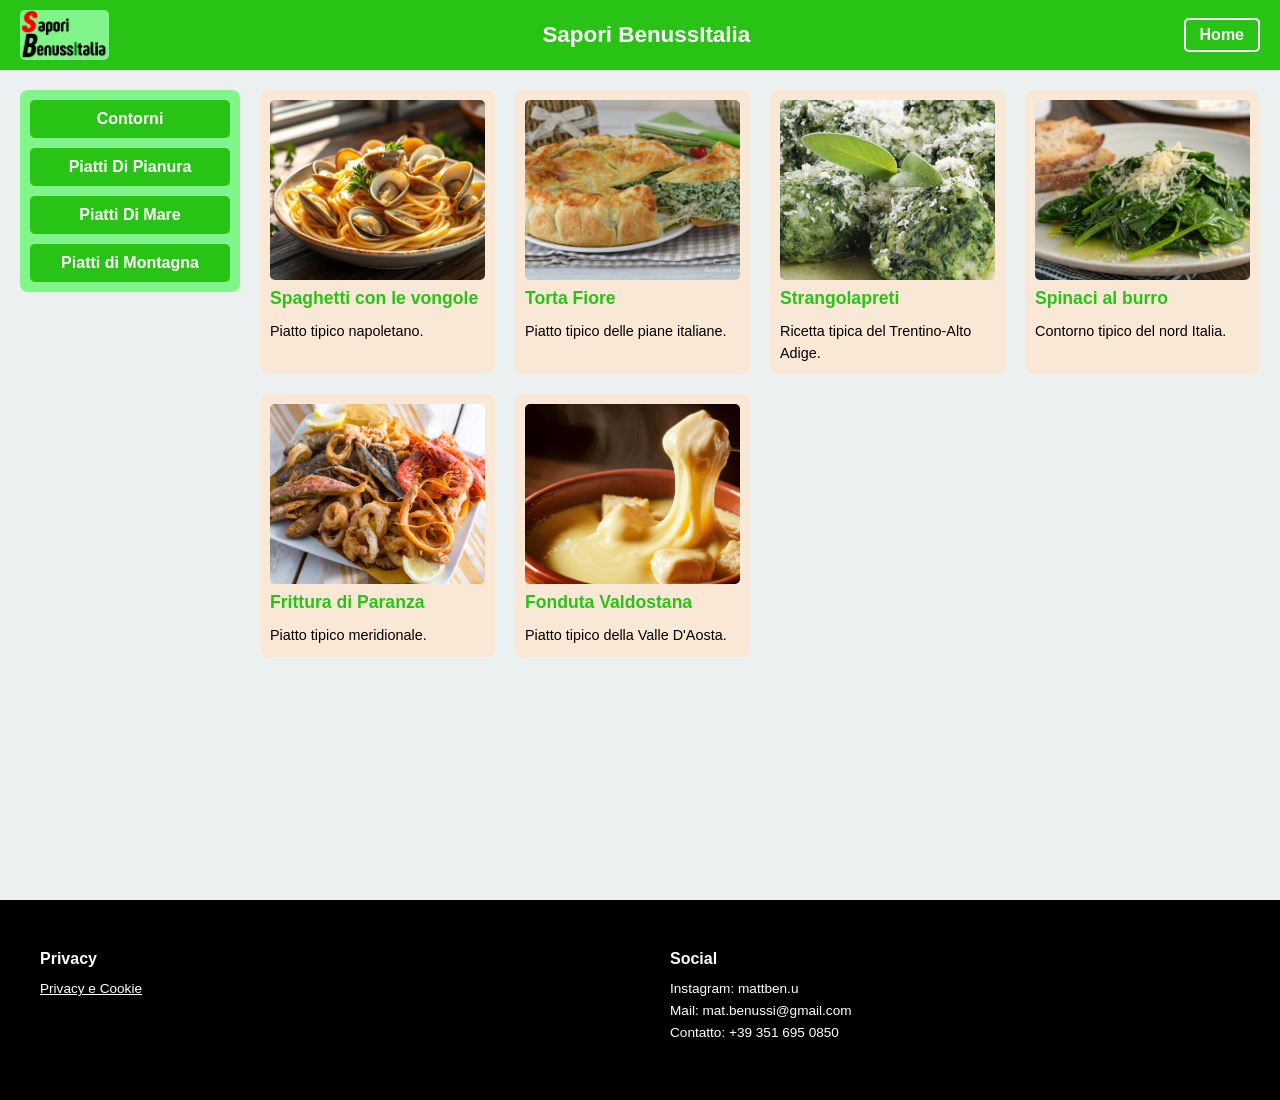
<file: index.html>
<!DOCTYPE html>
<html lang="it">
<head>
  <meta charset="UTF-8">
  <meta name="viewport" content="width=device-width, initial-scale=1.0">
  <link rel="icon" type="image/x-icon" href="assets/images/Copia_di_Bozza_logo_2__2_-removebg-preview.png">
  <link rel="stylesheet" href="assets/css/style.css">
  <title>Sapori BenussItalia</title>
</head>
<body>
  <nav class="navbar">
    <img class="navbar-logo" src="assets/images/Bozza logo 2.png" alt="Logo Sapori BenussItalia">
    <span class="navbar-title">Sapori BenussItalia</span>
    <a class="navbar-home" href="index.html">Home</a>
  </nav>

  <div class="container">
    <aside class="sidebar1">
      <div class="catalogocontainer">
        <a class="cardcatalogo" href="pages/contorni.html"><h3>Contorni</h3></a>
        <a class="cardcatalogo" href="pages/pianura.html"><h3>Piatti Di Pianura</h3></a>
        <a class="cardcatalogo" href="pages/mare.html"><h3>Piatti Di Mare</h3></a>
        <a class="cardcatalogo" href="pages/montagna.html"><h3>Piatti di Montagna</h3></a>
      </div>
    </aside>

    <main class="main-content">
      <a class="card" href="docs/recipes/SPAGHETTI ALLE VONGOLE.pdf">
        <img src="assets/images/spaghetti con le vongole.webp" alt="Spaghetti con le vongole">
        <h2>Spaghetti con le vongole</h2>
        <p>Piatto tipico napoletano.</p>
      </a>

      <a class="card" href="docs/recipes/Torta Fiore con Ricotta e Spinaci (1).pdf">
        <img src="assets/images/torta-ricotta-e-spinaci-2.jpg" alt="Torta fiore con ricotta e spinaci">
        <h2>Torta Fiore</h2>
        <p>Piatto tipico delle piane italiane.</p>
      </a>

      <a class="card" href="docs/recipes/Strangolapreti Trentini.pdf">
        <img src="assets/images/strangolapreti-2.jpg" alt="Strangolapreti trentini">
        <h2>Strangolapreti</h2>
        <p>Ricetta tipica del Trentino-Alto Adige.</p>
      </a>

      <a class="card" href="docs/recipes/Spinaci al Burro e Parmigiano.pdf">
        <img src="assets/images/spinaci-al-burro-e-parmigiano.jpg" alt="Spinaci al burro e parmigiano">
        <h2>Spinaci al burro</h2>
        <p>Contorno tipico del nord Italia.</p>
      </a>

      <a class="card" href="docs/recipes/FRITTURA DI PARANZA.pdf">
        <img src="assets/images/frittura di paranza.webp" alt="Frittura di paranza">
        <h2>Frittura di Paranza</h2>
        <p>Piatto tipico meridionale.</p>
      </a>

      <a class="card" href="docs/recipes/Fonduta Valdostana.pdf">
        <img src="assets/images/fonduta-valdostana-1.webp" alt="Fonduta valdostana">
        <h2>Fonduta Valdostana</h2>
        <p>Piatto tipico della Valle D'Aosta.</p>
      </a>
    </main>
  </div>

  <footer class="footer">
    <div class="cardfooter">
      <h3>Privacy</h3>
      <p><a class="footer-link" href="pages/privacy.html">Privacy e Cookie</a></p>
    </div>

    <div class="cardfooter">
      <h3>Social</h3>
      <p>Instagram: mattben.u<br>
        Mail: mat.benussi@gmail.com<br>
        Contatto: +39 351 695 0850
      </p>
    </div>
  </footer>
</body>
</html>
</file>
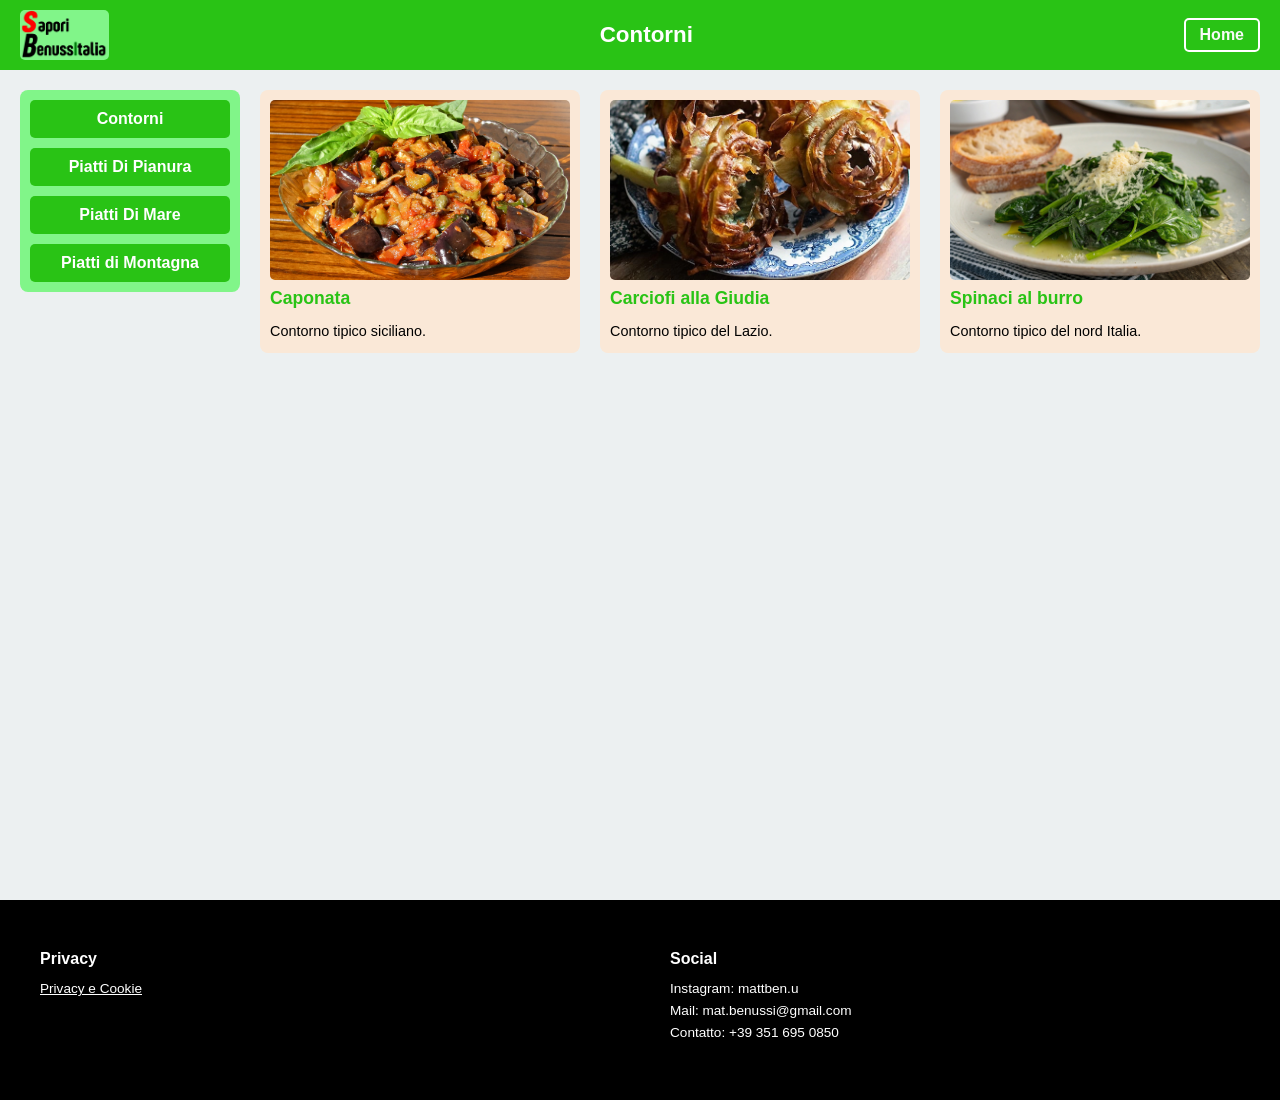
<file: pages/contorni.html>
<!DOCTYPE html>
<html lang="it">
<head>
  <meta charset="UTF-8">
  <meta name="viewport" content="width=device-width, initial-scale=1.0">
  <link rel="icon" type="image/x-icon" href="../assets/images/Copia_di_Bozza_logo_2__2_-removebg-preview.png">
  <link rel="stylesheet" href="../assets/css/style.css">
  <title>Sapori BenussItalia - Contorni</title>
</head>
<body>
  <nav class="navbar">
    <img class="navbar-logo" src="../assets/images/Bozza logo 2.png" alt="Logo Sapori BenussItalia">
    <span class="navbar-title">Contorni</span>
    <a class="navbar-home" href="../index.html">Home</a>
  </nav>

  <div class="container">
    <aside class="sidebar1">
      <div class="catalogocontainer">
        <a class="cardcatalogo" href="contorni.html"><h3>Contorni</h3></a>
        <a class="cardcatalogo" href="pianura.html"><h3>Piatti Di Pianura</h3></a>
        <a class="cardcatalogo" href="mare.html"><h3>Piatti Di Mare</h3></a>
        <a class="cardcatalogo" href="montagna.html"><h3>Piatti di Montagna</h3></a>
      </div>
    </aside>

    <main class="main-content">
      <a class="card" href="../docs/recipes/Caponata Siciliana.pdf">
        <img src="../assets/images/Caponata.jpg" alt="Caponata siciliana">
        <h2>Caponata</h2>
        <p>Contorno tipico siciliano.</p>
      </a>

      <a class="card" href="../docs/recipes/Carciofi alla Giudia.pdf">
        <img src="../assets/images/carciofi-alla-giudia.webp" alt="Carciofi alla giudia">
        <h2>Carciofi alla Giudia</h2>
        <p>Contorno tipico del Lazio.</p>
      </a>

      <a class="card" href="../docs/recipes/Spinaci al Burro e Parmigiano.pdf">
        <img src="../assets/images/spinaci-al-burro-e-parmigiano.jpg" alt="Spinaci al burro e parmigiano">
        <h2>Spinaci al burro</h2>
        <p>Contorno tipico del nord Italia.</p>
      </a>
    </main>
  </div>

  <footer class="footer">
    <div class="cardfooter">
      <h3>Privacy</h3>
      <p><a class="footer-link" href="privacy.html">Privacy e Cookie</a></p>
    </div>

    <div class="cardfooter">
      <h3>Social</h3>
      <p>Instagram: mattben.u<br>
        Mail: mat.benussi@gmail.com<br>
        Contatto: +39 351 695 0850
      </p>
    </div>
  </footer>
</body>
</html>
</file>
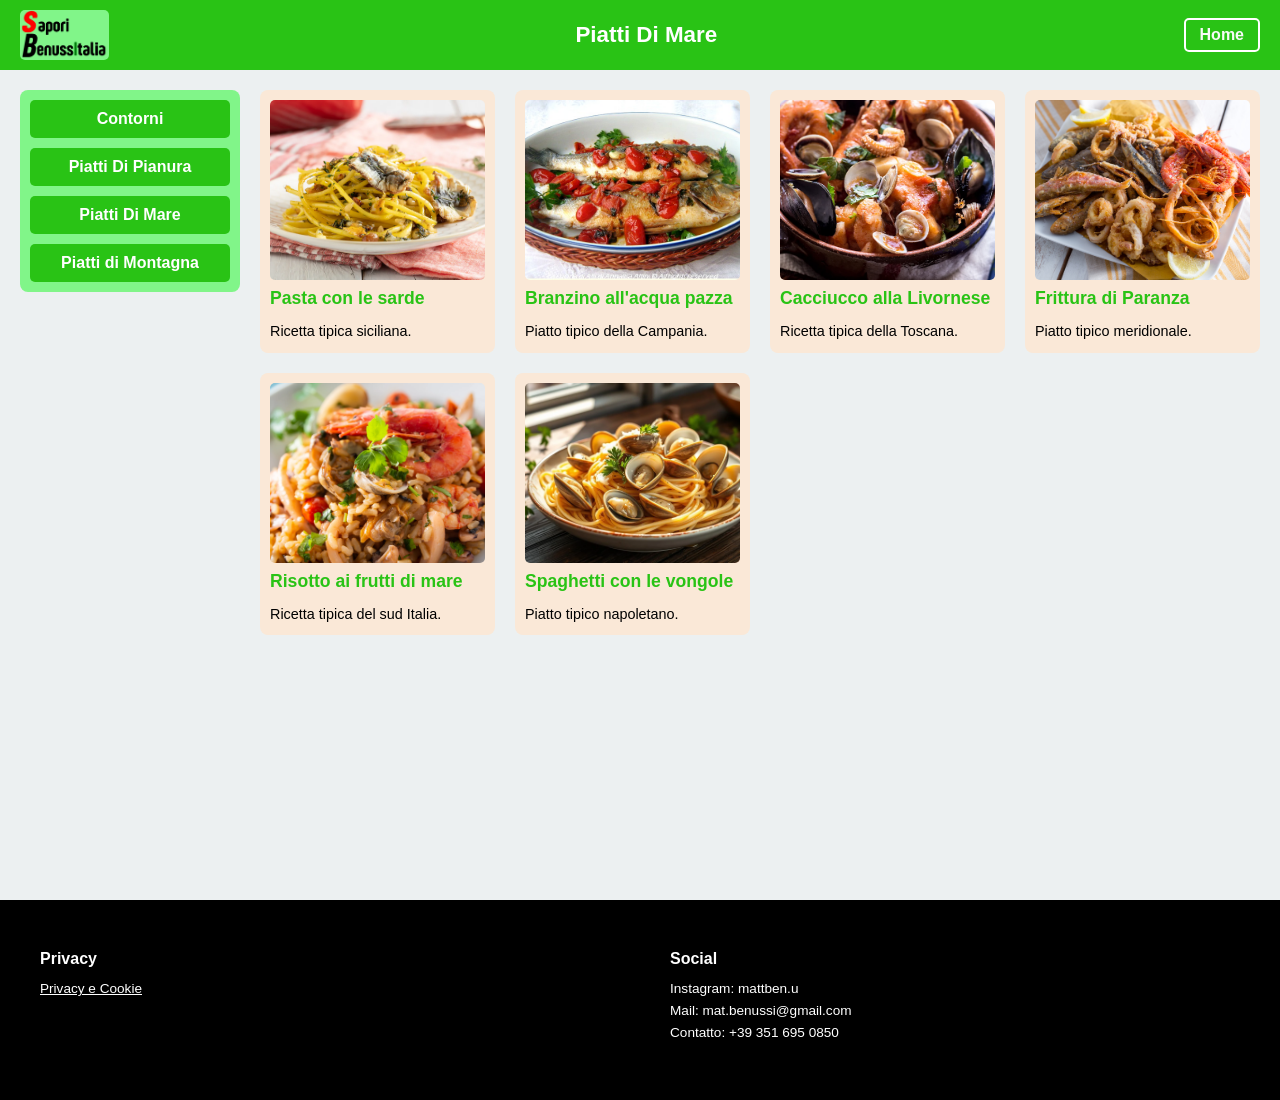
<file: pages/mare.html>
<!DOCTYPE html>
<html lang="it">
<head>
  <meta charset="UTF-8">
  <meta name="viewport" content="width=device-width, initial-scale=1.0">
  <link rel="icon" type="image/x-icon" href="../assets/images/Copia_di_Bozza_logo_2__2_-removebg-preview.png">
  <link rel="stylesheet" href="../assets/css/style.css">
  <title>Sapori BenussItalia - Piatti Di Mare</title>
</head>
<body>
  <nav class="navbar">
    <img class="navbar-logo" src="../assets/images/Bozza logo 2.png" alt="Logo Sapori BenussItalia">
    <span class="navbar-title">Piatti Di Mare</span>
    <a class="navbar-home" href="../index.html">Home</a>
  </nav>

  <div class="container">
    <aside class="sidebar1">
      <div class="catalogocontainer">
        <a class="cardcatalogo" href="contorni.html"><h3>Contorni</h3></a>
        <a class="cardcatalogo" href="pianura.html"><h3>Piatti Di Pianura</h3></a>
        <a class="cardcatalogo" href="mare.html"><h3>Piatti Di Mare</h3></a>
        <a class="cardcatalogo" href="montagna.html"><h3>Piatti di Montagna</h3></a>
      </div>
    </aside>

    <main class="main-content">
      <a class="card" href="../docs/recipes/Pasta con le Sarde (2).pdf">
        <img src="../assets/images/pasta con le sarde.webp" alt="Pasta con le sarde">
        <h2>Pasta con le sarde</h2>
        <p>Ricetta tipica siciliana.</p>
      </a>

      <a class="card" href="../docs/recipes/BRANZINO ALL'ACQUA PAZZA.pdf">
        <img src="../assets/images/branzino-allacqua-pazza.jpg" alt="Branzino all'acqua pazza">
        <h2>Branzino all'acqua pazza</h2>
        <p>Piatto tipico della Campania.</p>
      </a>

      <a class="card" href="../docs/recipes/Cacciucco alla Livornese.pdf">
        <img src="../assets/images/cacciucco.webp" alt="Cacciucco alla livornese">
        <h2>Cacciucco alla Livornese</h2>
        <p>Ricetta tipica della Toscana.</p>
      </a>

      <a class="card" href="../docs/recipes/FRITTURA DI PARANZA.pdf">
        <img src="../assets/images/frittura di paranza.webp" alt="Frittura di paranza">
        <h2>Frittura di Paranza</h2>
        <p>Piatto tipico meridionale.</p>
      </a>

      <a class="card" href="../docs/recipes/Risotto ai Frutti di Mare.pdf">
        <img src="../assets/images/risotto_ai_frutti_di_mare.webp" alt="Risotto ai frutti di mare">
        <h2>Risotto ai frutti di mare</h2>
        <p>Ricetta tipica del sud Italia.</p>
      </a>

      <a class="card" href="../docs/recipes/SPAGHETTI ALLE VONGOLE.pdf">
        <img src="../assets/images/spaghetti con le vongole.webp" alt="Spaghetti con le vongole">
        <h2>Spaghetti con le vongole</h2>
        <p>Piatto tipico napoletano.</p>
      </a>
    </main>
  </div>

  <footer class="footer">
    <div class="cardfooter">
      <h3>Privacy</h3>
      <p><a class="footer-link" href="privacy.html">Privacy e Cookie</a></p>
    </div>

    <div class="cardfooter">
      <h3>Social</h3>
      <p>Instagram: mattben.u<br>
        Mail: mat.benussi@gmail.com<br>
        Contatto: +39 351 695 0850
      </p>
    </div>
  </footer>
</body>
</html>
</file>
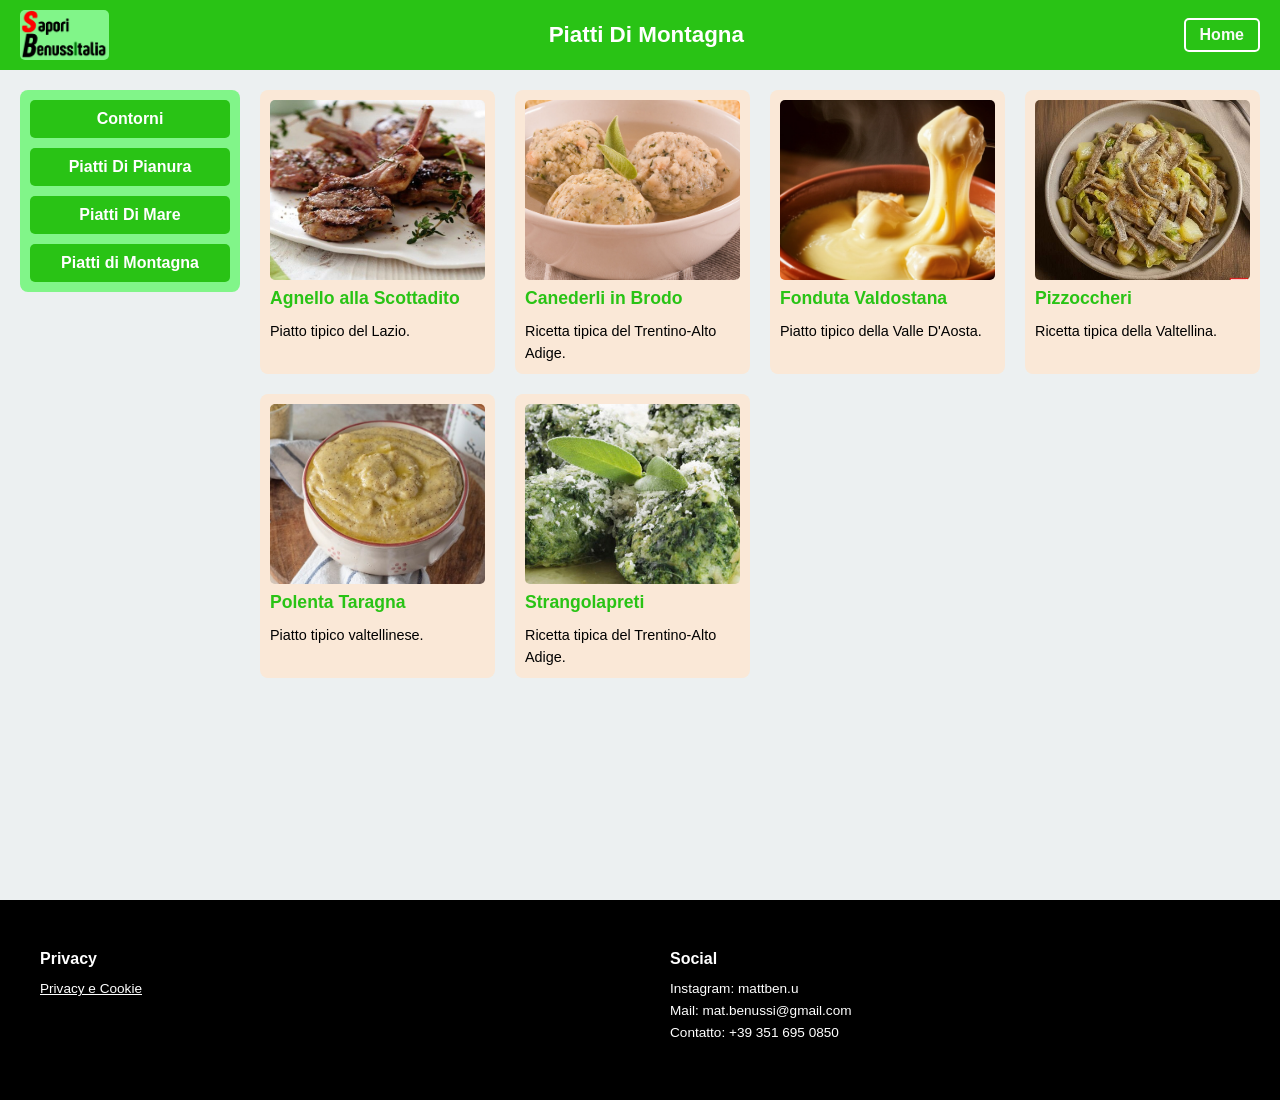
<file: pages/montagna.html>
<!DOCTYPE html>
<html lang="it">
<head>
  <meta charset="UTF-8">
  <meta name="viewport" content="width=device-width, initial-scale=1.0">
  <link rel="icon" type="image/x-icon" href="../assets/images/Copia_di_Bozza_logo_2__2_-removebg-preview.png">
  <link rel="stylesheet" href="../assets/css/style.css">
  <title>Sapori BenussItalia - Piatti Di Montagna</title>
</head>
<body>
  <nav class="navbar">
    <img class="navbar-logo" src="../assets/images/Bozza logo 2.png" alt="Logo Sapori BenussItalia">
    <span class="navbar-title">Piatti Di Montagna</span>
    <a class="navbar-home" href="../index.html">Home</a>
  </nav>

  <div class="container">
    <aside class="sidebar1">
      <div class="catalogocontainer">
        <a class="cardcatalogo" href="contorni.html"><h3>Contorni</h3></a>
        <a class="cardcatalogo" href="pianura.html"><h3>Piatti Di Pianura</h3></a>
        <a class="cardcatalogo" href="mare.html"><h3>Piatti Di Mare</h3></a>
        <a class="cardcatalogo" href="montagna.html"><h3>Piatti di Montagna</h3></a>
      </div>
    </aside>

    <main class="main-content">
      <a class="card" href="../docs/recipes/Agnello alla Scottadito.pdf">
        <img src="../assets/images/agnello alla scottadito.jpg" alt="Agnello alla scottadito">
        <h2>Agnello alla Scottadito</h2>
        <p>Piatto tipico del Lazio.</p>
      </a>

      <a class="card" href="../docs/recipes/Canederli in Brodo.pdf">
        <img src="../assets/images/CANEDERLI IN BRODO.jpg" alt="Canederli in brodo">
        <h2>Canederli in Brodo</h2>
        <p>Ricetta tipica del Trentino-Alto Adige.</p>
      </a>

      <a class="card" href="../docs/recipes/Fonduta Valdostana.pdf">
        <img src="../assets/images/fonduta-valdostana-1.webp" alt="Fonduta valdostana">
        <h2>Fonduta Valdostana</h2>
        <p>Piatto tipico della Valle D'Aosta.</p>
      </a>

      <a class="card" href="../docs/recipes/Pizzoccheri della Valtellina.pdf">
        <img src="../assets/images/pizzoccheri-della-valtellina-ricetta-originale.jpg" alt="Pizzoccheri della Valtellina">
        <h2>Pizzoccheri</h2>
        <p>Ricetta tipica della Valtellina.</p>
      </a>

      <a class="card" href="../docs/recipes/Polenta Taragna Valtellinese.pdf">
        <img src="../assets/images/Polenta-taragna-finale-2.jpg" alt="Polenta taragna valtellinese">
        <h2>Polenta Taragna</h2>
        <p>Piatto tipico valtellinese.</p>
      </a>

      <a class="card" href="../docs/recipes/Strangolapreti Trentini.pdf">
        <img src="../assets/images/strangolapreti-2.jpg" alt="Strangolapreti trentini">
        <h2>Strangolapreti</h2>
        <p>Ricetta tipica del Trentino-Alto Adige.</p>
      </a>
    </main>
  </div>

  <footer class="footer">
    <div class="cardfooter">
      <h3>Privacy</h3>
      <p><a class="footer-link" href="privacy.html">Privacy e Cookie</a></p>
    </div>

    <div class="cardfooter">
      <h3>Social</h3>
      <p>Instagram: mattben.u<br>
        Mail: mat.benussi@gmail.com<br>
        Contatto: +39 351 695 0850
      </p>
    </div>
  </footer>
</body>
</html>
</file>
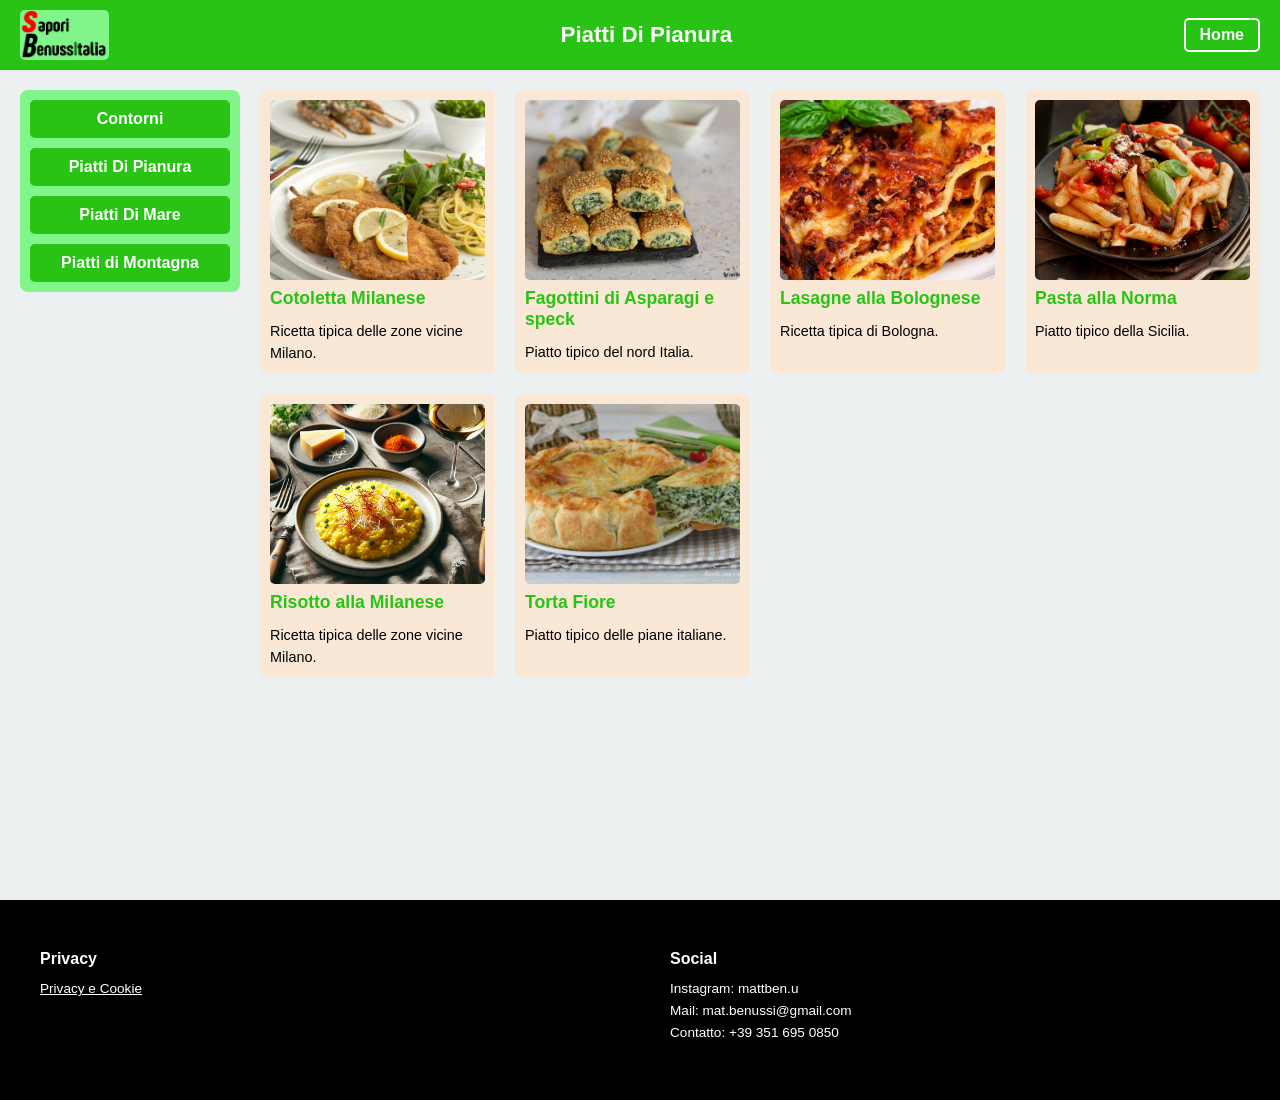
<file: pages/pianura.html>
<!DOCTYPE html>
<html lang="it">
<head>
  <meta charset="UTF-8">
  <meta name="viewport" content="width=device-width, initial-scale=1.0">
  <link rel="icon" type="image/x-icon" href="../assets/images/Copia_di_Bozza_logo_2__2_-removebg-preview.png">
  <link rel="stylesheet" href="../assets/css/style.css">
  <title>Sapori BenussItalia - Piatti Di Pianura</title>
</head>
<body>
  <nav class="navbar">
    <img class="navbar-logo" src="../assets/images/Bozza logo 2.png" alt="Logo Sapori BenussItalia">
    <span class="navbar-title">Piatti Di Pianura</span>
    <a class="navbar-home" href="../index.html">Home</a>
  </nav>

  <div class="container">
    <aside class="sidebar1">
      <div class="catalogocontainer">
        <a class="cardcatalogo" href="contorni.html"><h3>Contorni</h3></a>
        <a class="cardcatalogo" href="pianura.html"><h3>Piatti Di Pianura</h3></a>
        <a class="cardcatalogo" href="mare.html"><h3>Piatti Di Mare</h3></a>
        <a class="cardcatalogo" href="montagna.html"><h3>Piatti di Montagna</h3></a>
      </div>
    </aside>

    <main class="main-content">
      <a class="card" href="../docs/recipes/Cotoletta alla Milanese.pdf">
        <img src="../assets/images/Cotoletta-alla-Milanese-Recipe.jpg" alt="Cotoletta alla milanese">
        <h2>Cotoletta Milanese</h2>
        <p>Ricetta tipica delle zone vicine Milano.</p>
      </a>

      <a class="card" href="../docs/recipes/Fagottini di Asparagi e Speck in Pasta Sfoglia.pdf">
        <img src="../assets/images/rustici-di-sfoglia-spinaci-e-ricotta.jpg" alt="Fagottini di asparagi e speck">
        <h2>Fagottini di Asparagi e speck</h2>
        <p>Piatto tipico del nord Italia.</p>
      </a>

      <a class="card" href="../docs/recipes/Lasagne alla Bolognese.pdf">
        <img src="../assets/images/lasagna ella bolo.jpg" alt="Lasagne alla bolognese">
        <h2>Lasagne alla Bolognese</h2>
        <p>Ricetta tipica di Bologna.</p>
      </a>

      <a class="card" href="../docs/recipes/Pasta alla Norma.pdf">
        <img src="../assets/images/Pasta alla norma.jpg" alt="Pasta alla Norma">
        <h2>Pasta alla Norma</h2>
        <p>Piatto tipico della Sicilia.</p>
      </a>

      <a class="card" href="../docs/recipes/Risotto alla Milanese.pdf">
        <img src="../assets/images/risotto-allo-zafferano-1024x683.jpg" alt="Risotto alla milanese">
        <h2>Risotto alla Milanese</h2>
        <p>Ricetta tipica delle zone vicine Milano.</p>
      </a>

      <a class="card" href="../docs/recipes/Torta Fiore con Ricotta e Spinaci (1).pdf">
        <img src="../assets/images/torta-ricotta-e-spinaci-2.jpg" alt="Torta fiore con ricotta e spinaci">
        <h2>Torta Fiore</h2>
        <p>Piatto tipico delle piane italiane.</p>
      </a>
    </main>
  </div>

  <footer class="footer">
    <div class="cardfooter">
      <h3>Privacy</h3>
      <p><a class="footer-link" href="privacy.html">Privacy e Cookie</a></p>
    </div>

    <div class="cardfooter">
      <h3>Social</h3>
      <p>Instagram: mattben.u<br>
        Mail: mat.benussi@gmail.com<br>
        Contatto: +39 351 695 0850
      </p>
    </div>
  </footer>
</body>
</html>
</file>
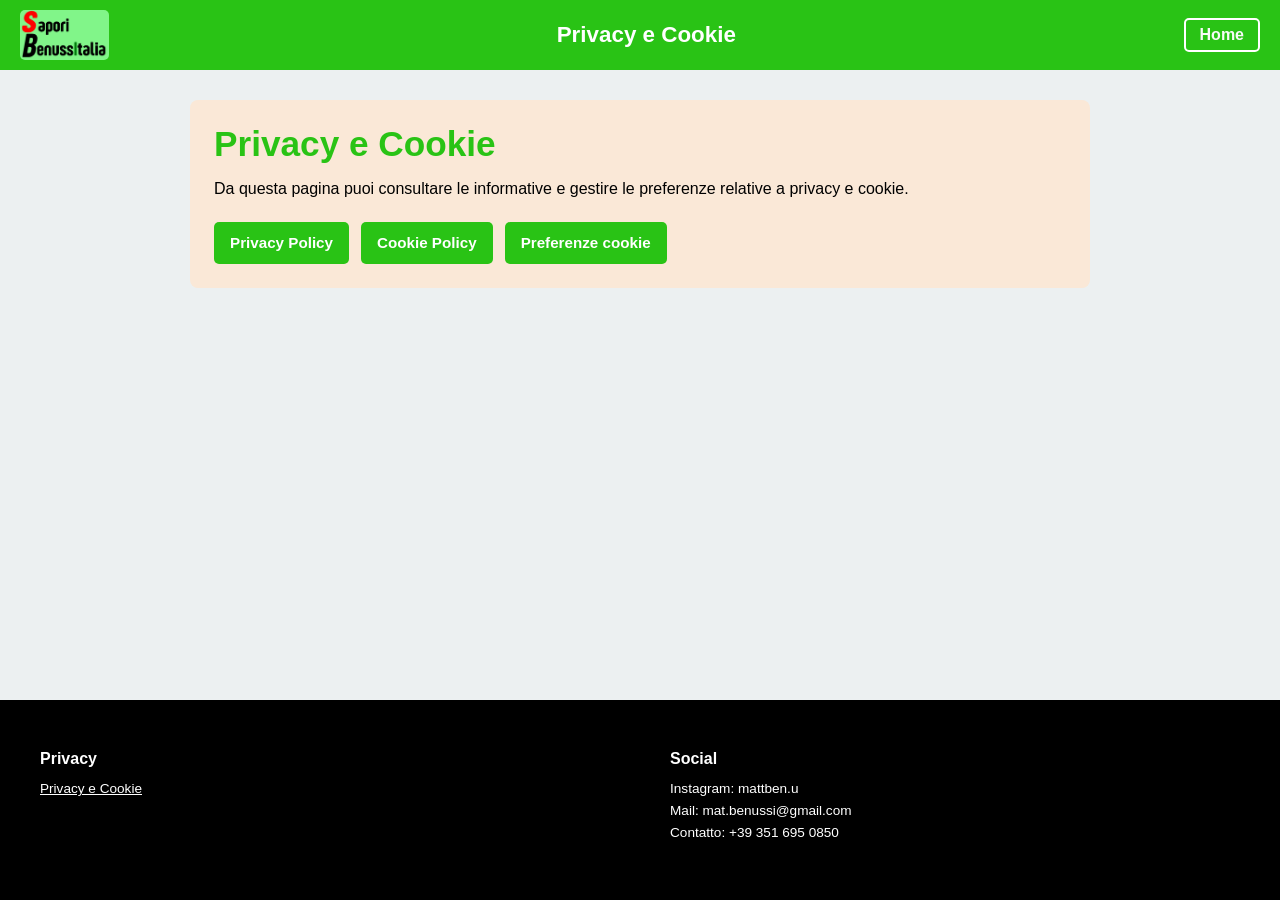
<file: pages/privacy.html>
<!DOCTYPE html>
<html lang="it">
<head>
  <meta charset="UTF-8">
  <meta name="viewport" content="width=device-width, initial-scale=1.0">
  <link rel="icon" type="image/x-icon" href="../assets/images/Copia_di_Bozza_logo_2__2_-removebg-preview.png">
  <link rel="stylesheet" href="../assets/css/style.css">
  <title>Sapori BenussItalia - Privacy e Cookie</title>
</head>
<body>
  <nav class="navbar">
    <img class="navbar-logo" src="../assets/images/Bozza logo 2.png" alt="Logo Sapori BenussItalia">
    <span class="navbar-title">Privacy e Cookie</span>
    <a class="navbar-home" href="../index.html">Home</a>
  </nav>

  <main class="privacy-page">
    <section class="privacy-panel">
      <h1>Privacy e Cookie</h1>
      <p>Da questa pagina puoi consultare le informative e gestire le preferenze relative a privacy e cookie.</p>

      <div class="privacy-actions">
        <a href="https://www.iubenda.com/privacy-policy/40246996" class="iubenda-white iubenda-noiframe iubenda-embed" title="Privacy Policy">Privacy Policy</a>
        <a href="https://www.iubenda.com/privacy-policy/40246996/cookie-policy" class="iubenda-white iubenda-noiframe iubenda-embed" title="Cookie Policy">Cookie Policy</a>
        <button class="privacy-preferences iubenda-cs-preferences-link" type="button">Preferenze cookie</button>
      </div>
    </section>
  </main>

  <footer class="footer">
    <div class="cardfooter">
      <h3>Privacy</h3>
      <p><a class="footer-link" href="privacy.html">Privacy e Cookie</a></p>
    </div>

    <div class="cardfooter">
      <h3>Social</h3>
      <p>Instagram: mattben.u<br>
        Mail: mat.benussi@gmail.com<br>
        Contatto: +39 351 695 0850
      </p>
    </div>
  </footer>

  <script type="text/javascript" src="https://embeds.iubenda.com/widgets/bc232ad6-c879-4a6d-aa12-c5e235e4e478.js"></script>
  <script type="text/javascript">
    (function (w, d) {
      var loader = function () {
        var s = d.createElement("script");
        var tag = d.getElementsByTagName("script")[0];
        s.src = "https://cdn.iubenda.com/iubenda.js";
        tag.parentNode.insertBefore(s, tag);
      };
      if (w.addEventListener) {
        w.addEventListener("load", loader, false);
      } else if (w.attachEvent) {
        w.attachEvent("onload", loader);
      } else {
        w.onload = loader;
      }
    })(window, document);
  </script>
</body>
</html>
</file>
<file: assets/css/style.css>
* {
  margin: 0;
  padding: 0;
  box-sizing: border-box;
  font-family: Arial, Helvetica, sans-serif;
}

body {
  background: #ecf0f1;
}

.icon {
  max-width: 20%;
  height: auto;
}

.navbar {
  display: flex;
  align-items: center;
  background-color: #29c315;
  padding: 10px 20px;
  box-shadow: 0 2px 5px rgba(0, 0, 0, 0.1);
  flex-wrap: wrap;
  gap: 10px;
}

.navbar-logo {
  height: 50px;
  width: auto;
  border-radius: 5px;
  flex-shrink: 0;
}

.navbar-title {
  font-size: clamp(1rem, 2.5vw, 1.4rem);
  font-weight: bold;
  color: #ffffff;
  flex: 1;
  text-align: center;
  min-width: 0;
}

.navbar-home {
  font-size: 1rem;
  color: #f8fbf7;
  font-weight: bold;
  padding: 6px 14px;
  border: 2px solid #ffffff;
  border-radius: 5px;
  text-decoration: none;
  white-space: nowrap;
  flex-shrink: 0;
}

.navbar-home:hover {
  background-color: #ffffff;
  color: #29c315;
  transition: background-color 0.2s, color 0.2s;
}

.container {
  display: grid;
  grid-template-columns: minmax(180px, 220px) 1fr;
  gap: 20px;
  padding: 20px;
  background: #ecf0f1;
  min-height: calc(100vh - 70px);
}

.sidebar1 {
  display: flex;
  flex-direction: column;
  gap: 15px;
  background-color: #81f589;
  border-radius: 8px;
  padding: 10px;
  align-self: start;
  position: sticky;
  top: 20px;
}

.catalogocontainer {
  display: flex;
  flex-direction: column;
  background-color: #81f589;
  gap: 10px;
}

.cardcatalogo {
  background: #29c315;
  padding: 10px 20px;
  text-align: center;
  color: white;
  border-radius: 5px;
  border: none;
  cursor: pointer;
  transition: transform 0.2s, box-shadow 0.2s;
  width: 100%;
  font-size: clamp(0.85rem, 1.5vw, 1rem);
  text-decoration: none;
}

.cardcatalogo h3 {
  font-size: inherit;
  line-height: inherit;
}

.cardcatalogo:hover {
  transform: translateY(-3px);
  box-shadow: 0 5px 15px rgba(0, 0, 0, 0.3);
}

.main-content {
  display: grid;
  grid-template-columns: repeat(auto-fit, minmax(220px, 1fr));
  gap: 20px;
  align-content: start;
}

.card {
  display: flex;
  flex-direction: column;
  gap: 8px;
  padding: 10px;
  background-color: rgb(250, 232, 215);
  border-radius: 8px;
  cursor: pointer;
  transition: transform 0.2s, box-shadow 0.2s;
  border: none;
  text-align: left;
  width: 100%;
  min-width: 0;
  text-decoration: none;
}

.card:hover {
  transform: translateY(-4px);
  box-shadow: 0 6px 18px rgba(0, 0, 0, 0.2);
}

.card:active {
  transform: translateY(-1px);
  box-shadow: 0 2px 8px rgba(0, 0, 0, 0.15);
}

.card img {
  width: 100%;
  height: 180px;
  object-fit: cover;
  border-radius: 5px;
  display: block;
}

.card h2 {
  font-size: clamp(0.95rem, 1.5vw, 1.1rem);
  margin-bottom: 4px;
  color: #29c315;
  overflow-wrap: anywhere;
}

.card p {
  font-size: clamp(0.8rem, 1.2vw, 0.9rem);
  color: #000000;
  line-height: 1.5;
}

.footer {
  display: flex;
  justify-content: space-around;
  flex-wrap: wrap;
  gap: 20px;
  padding: 30px 20px;
  background-color: black;
  min-height: 200px;
}

.cardfooter {
  background: black;
  padding: 20px;
  min-width: 150px;
  flex: 1;
  text-align: left;
  color: white;
}

.cardfooter h3 {
  margin-bottom: 10px;
  font-size: 1rem;
}

.cardfooter p {
  font-size: 0.85rem;
  line-height: 1.6;
}

.footer-link,
.cardfooter a {
  color: #ffffff;
}

.privacy-page {
  min-height: calc(100vh - 270px);
  padding: 30px 20px;
  background: #ecf0f1;
}

.privacy-panel {
  width: min(900px, 100%);
  margin: 0 auto;
  background-color: rgb(250, 232, 215);
  border-radius: 8px;
  padding: 24px;
}

.privacy-panel h1 {
  color: #29c315;
  font-size: clamp(1.5rem, 4vw, 2.2rem);
  margin-bottom: 12px;
}

.privacy-panel p {
  line-height: 1.6;
  margin-bottom: 20px;
}

.privacy-actions {
  display: flex;
  flex-wrap: wrap;
  gap: 12px;
}

.privacy-actions a,
.privacy-preferences {
  display: inline-flex;
  align-items: center;
  justify-content: center;
  min-height: 42px;
  padding: 9px 16px;
  background: #29c315;
  color: #ffffff;
  border: 0;
  border-radius: 5px;
  font-weight: bold;
  font-size: 0.95rem;
  text-decoration: none;
  cursor: pointer;
}

.privacy-actions a:hover,
.privacy-preferences:hover {
  background: #1f9f10;
}

@media (min-width: 1400px) {
  .container {
    grid-template-columns: 260px 1fr;
    padding: 30px;
    gap: 30px;
  }

  .main-content {
    grid-template-columns: repeat(4, minmax(220px, 1fr));
  }

  .card img {
    height: 200px;
  }
}

@media (max-width: 1100px) {
  .container {
    grid-template-columns: 180px 1fr;
    gap: 15px;
    padding: 15px;
  }
}

@media (max-width: 768px) {
  .navbar {
    padding: 10px 15px;
  }

  .navbar-title {
    text-align: left;
    font-size: 1.1rem;
  }

  .navbar-home {
    margin-left: auto;
  }

  .container {
    grid-template-columns: 1fr;
    padding: 12px;
    gap: 12px;
  }

  .sidebar1 {
    position: static;
    padding: 3px;
    border-radius: 8px;
  }

  .catalogocontainer {
    flex-direction: row;
    flex-wrap: wrap;
    justify-content: center;
    gap: 4px;
  }

  .cardcatalogo {
    flex: 1 1 150px;
    max-width: 220px;
    padding: 3px 8px;
    font-size: 0.85rem;
    line-height: 1.1;
  }

  .main-content {
    grid-template-columns: repeat(auto-fit, minmax(210px, 1fr));
    gap: 14px;
  }

  .card img {
    height: 150px;
  }
}

@media (max-width: 480px) {
  .navbar {
    padding: 8px 12px;
    gap: 6px;
  }

  .navbar-logo {
    height: 38px;
  }

  .navbar-title {
    font-size: 1rem;
    flex: 1;
  }

  .navbar-home {
    width: 100%;
    text-align: center;
    margin-top: 4px;
    font-size: 0.9rem;
    padding: 6px 10px;
  }

  .container {
    padding: 8px;
    gap: 6px;
  }

  .sidebar1 {
    padding: 2px;
  }

  .catalogocontainer {
    flex-direction: column;
    flex-wrap: nowrap;
    justify-content: center;
    gap: 3px;
  }

  .cardcatalogo {
    max-width: none;
    padding: 2px 6px;
    font-size: 0.8rem;
    line-height: 1.08;
  }

  .main-content {
    grid-template-columns: 1fr;
    gap: 12px;
  }

  .card img {
    height: 200px;
  }

  .card h2 {
    font-size: 1rem;
  }

  .card p {
    font-size: 0.85rem;
  }

  .footer {
    flex-direction: column;
    gap: 0;
    padding: 20px 15px;
    min-height: auto;
  }

  .cardfooter {
    width: 100%;
    padding: 12px 0;
    border-bottom: 1px solid #222;
  }

  .cardfooter:last-child {
    border-bottom: none;
  }

  .privacy-page {
    padding: 16px 10px;
  }

  .privacy-panel {
    padding: 18px;
  }

  .privacy-actions {
    flex-direction: column;
  }
}

@media (max-width: 360px) {
  .navbar-title {
    font-size: 0.9rem;
  }

  .cardcatalogo {
    padding: 2px 5px;
    font-size: 0.78rem;
    line-height: 1.05;
  }

  .card img {
    height: 160px;
  }
}
</file>
